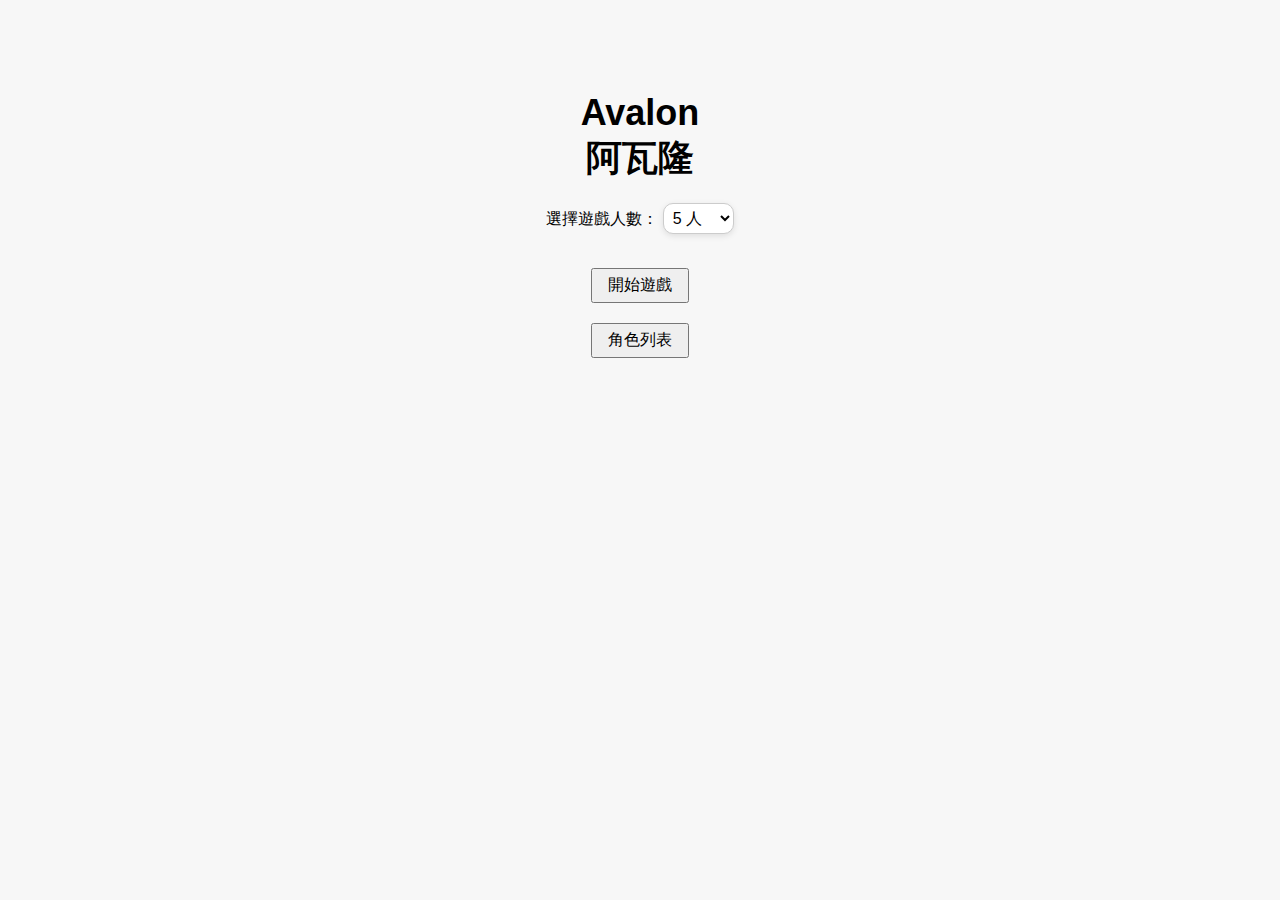
<file: index.html>
<!DOCTYPE html>
<html lang="zh-Hant">
<head>
    <meta charset="UTF-8">
    <title>Avalon 阿瓦隆</title>
    <meta name="viewport" content="width=device-width, initial-scale=1.0">
    <link rel="stylesheet" href="style.css">
</head>
<body>
    <div class="container">
        <h1>
            Avalon<br>
            <span class="subtitle">阿瓦隆</span>
        </h1>

        <label for="player-count">選擇遊戲人數：</label>
        <select id="player-count">
            <option value="5">5 人</option>
            <option value="6">6 人</option>
            <option value="7">7 人</option>
            <option value="8">8 人</option>
            <option value="9">9 人</option>
            <option value="10">10 人</option>
        </select>

        <div class="button-group">
            <button onclick="startGame()">開始遊戲</button><br>
            <button onclick="showRoleList()">角色列表</button>
        </div>
    </div>

    <script>
        function startGame() {
            const count = document.getElementById("player-count").value;
            localStorage.setItem("playerCount", count);
            window.location.href = "game.html";
        }

        function showRoleList() {
            window.location.href = "roles.html";
        }
    </script>
</body>
</html>
</file>
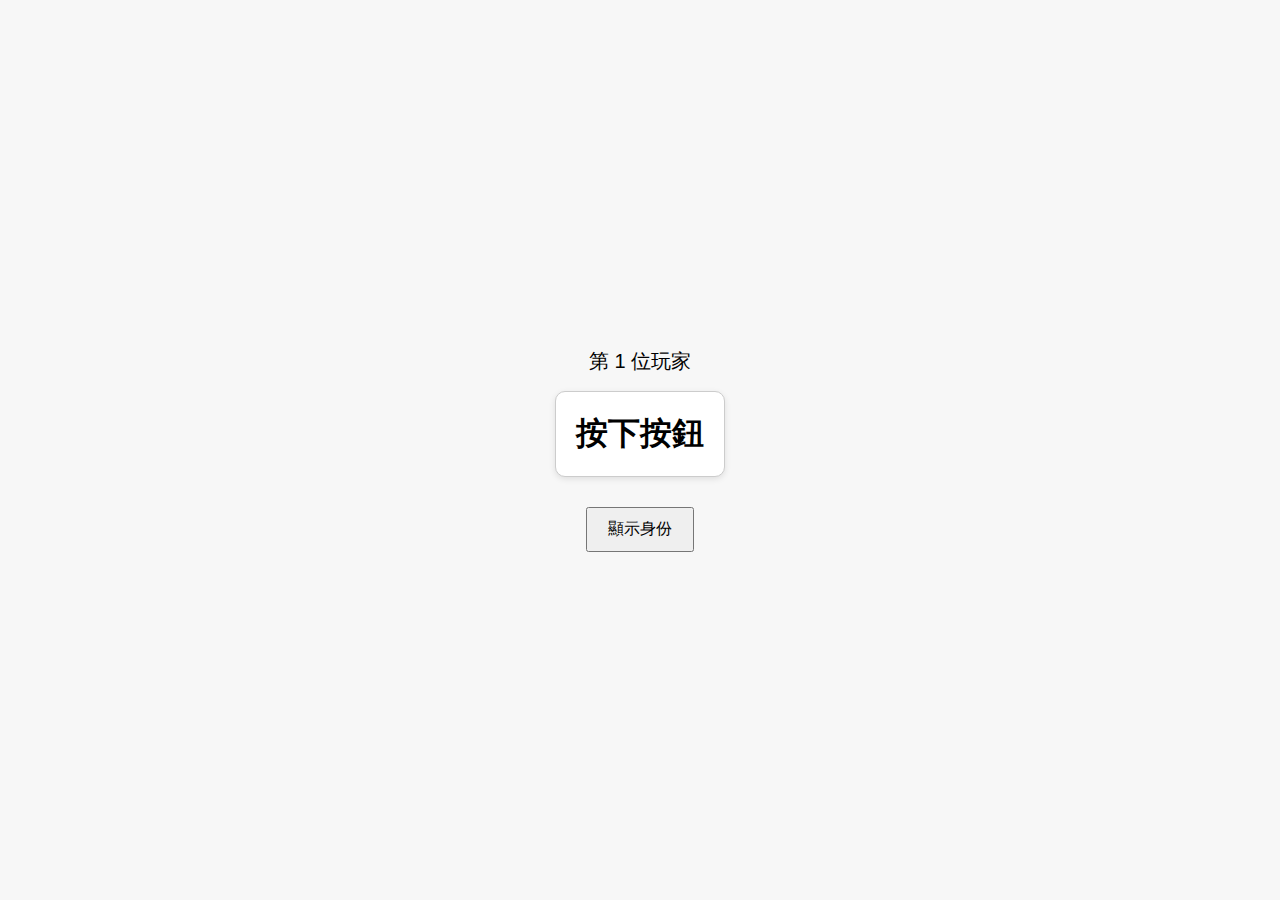
<file: game.html>
<!DOCTYPE html>
<html lang="zh-Hant">
<head>
  <meta charset="UTF-8">
  <title>玩家身份揭示</title>
  <meta name="viewport" content="width=device-width, initial-scale=1.0">
  <link rel="stylesheet" href="style.css">
  <style>
    body {
        font-family: sans-serif;
        background-color: #f7f7f7;
        margin: 0;
        padding: 0;
        height: 100vh;

        display: flex;
        justify-content: center;
        align-items: center;
        align-content: center;
        flex-direction: column;
    }
    .role-container {
      text-align: center;
      padding: 24px;
    }

    .player-label {
      font-size: 20px;
      margin-bottom: 16px;
    }

    .role-text {
      font-size: 32px;
      font-weight: bold;
      text-align: center;
    }   
  </style>
</head>
<body>
  <div class="role-container">
    <div id="playerLabel" class="player-label">第 1 位玩家</div>
    <div id="roleText" class="role-text">按下按鈕</div>
    <button id="nextButton" class="btn">顯示身份</button>
  </div>

  <script>
    const playerLabel = document.getElementById("playerLabel");
    const roleText = document.getElementById("roleText");
    const nextButton = document.getElementById("nextButton");

    const playerCount = parseInt(localStorage.getItem("playerCount")) || 7;
    const allRoles = {
      5: ["梅林", "派西維爾", "亞瑟的忠臣", "刺客", "莫甘娜"],
      6: ["梅林", "派西維爾", "亞瑟的忠臣", "刺客", "莫甘娜", "亞瑟的忠臣"],
      7: ["梅林", "派西維爾", "亞瑟的忠臣", "亞瑟的忠臣", "刺客", "莫德雷德", "莫甘娜"],
      8: ["梅林", "派西維爾", "亞瑟的忠臣", "亞瑟的忠臣", "刺客", "莫德雷德", "莫甘娜", "亞瑟的忠臣"],
      9: ["梅林", "派西維爾", "亞瑟的忠臣", "亞瑟的忠臣", "刺客", "莫德雷德", "莫甘娜", "亞瑟的忠臣", "亞瑟的忠臣"],
      10: ["梅林", "派西維爾", "亞瑟的忠臣", "亞瑟的忠臣", "亞瑟的忠臣", "亞瑟的忠臣", "刺客", "莫德雷德", "莫甘娜", "奧伯倫"]
    };

    function shuffle(array) {
      for (let i = array.length - 1; i > 0; i--) {
        const j = Math.floor(Math.random() * (i + 1));
        [array[i], array[j]] = [array[j], array[i]];
      }
      return array;
    }

    let roles = allRoles[playerCount] || Array(playerCount).fill("亞瑟的忠臣");
    roles = shuffle([...roles]);

    let currentIndex = 0;
    let showRoleNow = false;

    nextButton.addEventListener("click", () => {
      if (showRoleNow) {
        currentIndex++;
        if (currentIndex < playerCount) {
          showNextPlayerPrompt();
        } else {
          window.location.href = "guide.html";
        }
        showRoleNow = false;
      } else {
        showPlayerRole();
        showRoleNow = true;
      }
    });

    function showNextPlayerPrompt() {
      playerLabel.textContent = `第 ${currentIndex + 1} 位玩家`;
      roleText.textContent = "按下按鈕";
      nextButton.textContent = "顯示身份";
    }

    function showPlayerRole() {
      playerLabel.textContent = `玩家 ${currentIndex + 1} 的身份是：`;
      roleText.textContent = roles[currentIndex];
      nextButton.textContent = (currentIndex === playerCount - 1) ? "開始遊戲" : "隱藏";
    }

    showNextPlayerPrompt();
  </script>
</body>
</html>
</file>
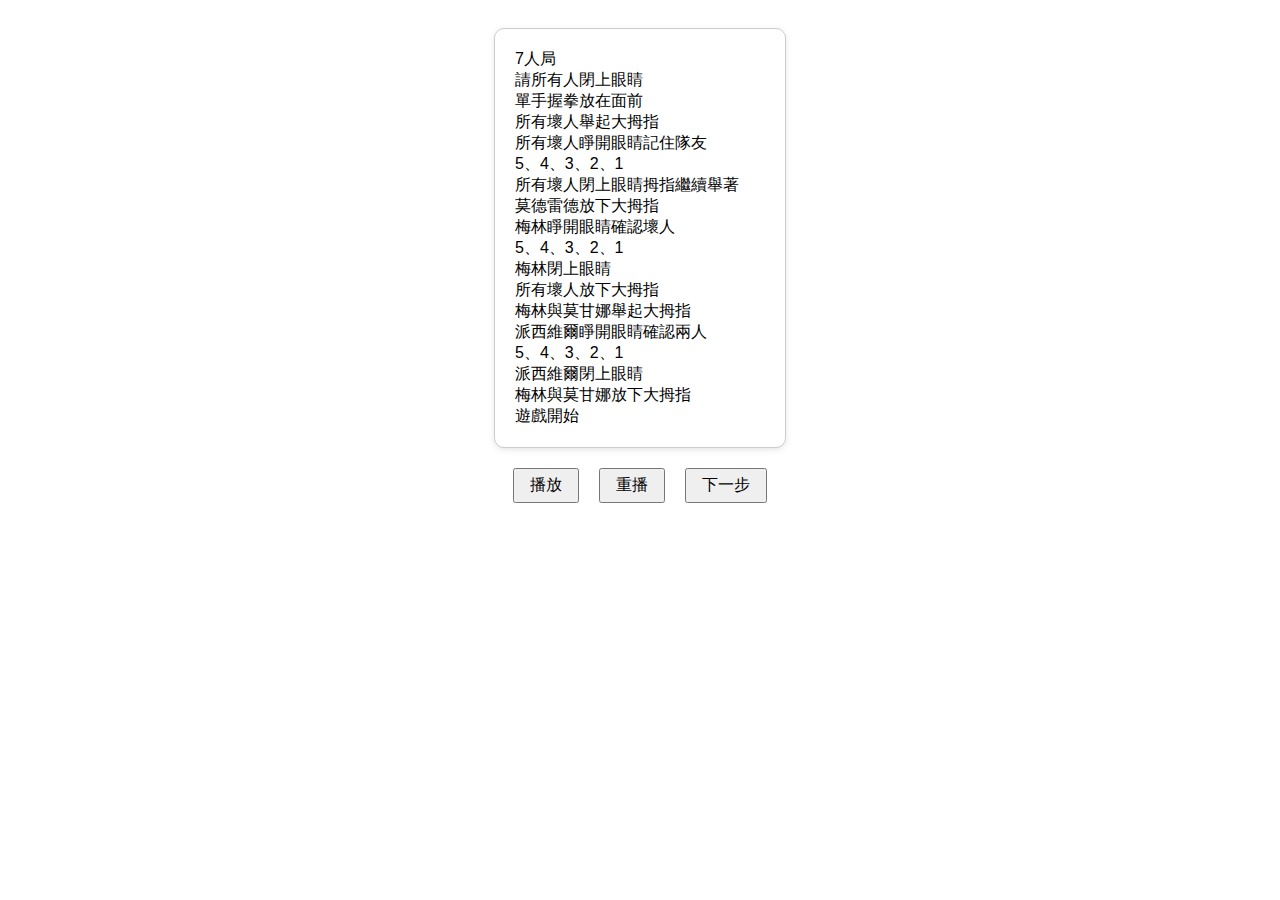
<file: guide.html>
<!DOCTYPE html>
<html lang="zh-Hant">
<head>
  <meta charset="UTF-8">
  <meta name="viewport" content="width=device-width, initial-scale=1.0">
  <title>遊戲語音</title>
  <style>
    body {
      font-family: sans-serif;
      padding: 20px;
      text-align: center;
    }
    #guideText {
        white-space: pre-line;
        background-color: #ffffff;
        border: 1px solid #ccc;
        padding: 20px;
        margin: 0 auto;
        text-align: left;
        max-width: 250px;
        border-radius: 10px;
        box-shadow: 0 2px 6px rgba(0,0,0,0.1);
    }
    button, img {
      margin: 8px;
      margin-top:20px;
      font-size: 16px;
      padding: 5px 15px;
    }
    audio {
      display: none;
    }
  </style>
</head>
<body>
  <div id="guideText">讀取中...</div>
  <button id="playPause">播放</button>
  <button id="reset">重播</button>
  <button id="next">下一步</button>

  <audio id="guideAudio"></audio>

  <script>
    const guideText = document.getElementById("guideText");
    const audio = document.getElementById("guideAudio");
    const playPause = document.getElementById("playPause");
    const reset = document.getElementById("reset");
    const next = document.getElementById("next");

    const count = parseInt(localStorage.getItem("playerCount")) || 7;

    const guides = {
    5: {
        audio: "guideaudio56.mp3",
        text: `5人局\n請所有人閉上眼睛\n單手握拳放在面前\n所有壞人舉起大拇指\n所有壞人睜開眼睛記住隊友\n5、4、3、2、1\n所有壞人閉上眼睛拇指繼續舉著\n梅林睜開眼睛確認壞人\n5、4、3、2、1\n梅林閉上眼睛\n所有壞人放下大拇指\n梅林與莫甘娜舉起大拇指\n派西維爾睜開眼睛確認兩人\n5、4、3、2、1\n派西維爾閉上眼睛\n梅林與莫甘娜放下大拇指\n遊戲開始`
    },
    6: {
        audio: "guideaudio56.mp3",
        text: `6人局\n請所有人閉上眼睛\n單手握拳放在面前\n所有壞人舉起大拇指\n所有壞人睜開眼睛記住隊友\n5、4、3、2、1\n所有壞人閉上眼睛拇指繼續舉著\n梅林睜開眼睛確認壞人\n5、4、3、2、1\n梅林閉上眼睛\n所有壞人放下大拇指\n梅林與莫甘娜舉起大拇指\n派西維爾睜開眼睛確認兩人\n5、4、3、2、1\n派西維爾閉上眼睛\n梅林與莫甘娜放下大拇指\n遊戲開始`
    },
    7: {
        audio: "guideaudio7.mp3",
        text: `7人局\n請所有人閉上眼睛\n單手握拳放在面前\n所有壞人舉起大拇指\n所有壞人睜開眼睛記住隊友\n5、4、3、2、1\n所有壞人閉上眼睛拇指繼續舉著\n莫德雷德放下大拇指\n梅林睜開眼睛確認壞人\n5、4、3、2、1\n梅林閉上眼睛\n所有壞人放下大拇指\n梅林與莫甘娜舉起大拇指\n派西維爾睜開眼睛確認兩人\n5、4、3、2、1\n派西維爾閉上眼睛\n梅林與莫甘娜放下大拇指\n遊戲開始`
    },
    8: {
        audio: "guideaudio7.mp3",
        text: `8人局\n請所有人閉上眼睛\n單手握拳放在面前\n所有壞人舉起大拇指\n所有壞人睜開眼睛記住隊友\n5、4、3、2、1\n所有壞人閉上眼睛拇指繼續舉著\n莫德雷德放下大拇指\n梅林睜開眼睛確認壞人\n5、4、3、2、1\n梅林閉上眼睛\n所有壞人放下大拇指\n梅林與莫甘娜舉起大拇指\n派西維爾睜開眼睛確認兩人\n5、4、3、2、1\n派西維爾閉上眼睛\n梅林與莫甘娜放下大拇指\n遊戲開始`
    },
    9: {
        audio: "guideaudio7.mp3",
        text: `9人局\n請所有人閉上眼睛\n單手握拳放在面前\n所有壞人舉起大拇指\n所有壞人睜開眼睛記住隊友\n5、4、3、2、1\n所有壞人閉上眼睛拇指繼續舉著\n莫德雷德放下大拇指\n梅林睜開眼睛確認壞人\n5、4、3、2、1\n梅林閉上眼睛\n所有壞人放下大拇指\n梅林與莫甘娜舉起大拇指\n派西維爾睜開眼睛確認兩人\n5、4、3、2、1\n派西維爾閉上眼睛\n梅林與莫甘娜放下大拇指\n遊戲開始`
    },
    10: {
        audio: "guideaudio10.mp3",
        text: `10人局\n請所有人閉上眼睛\n單手握拳放在面前\n除了奧伯倫以外\n其他壞人舉起大拇指\n除了奧伯倫以外的壞人\n睜開眼睛確認隊友\n5、4、3、2、1\n所有壞人閉上眼睛拇指繼續舉著\n奧伯倫舉起大拇指\n莫德雷德放下大拇指\n梅林睜開眼睛確認壞人\n5、4、3、2、1\n梅林閉上眼睛\n所有壞人放下大拇指\n梅林與莫甘娜舉起大拇指\n派西維爾睜開眼睛確認兩人\n5、4、3、2、1\n派西維爾閉上眼睛\n梅林與莫甘娜放下大拇指\n遊戲開始`
    }
    };

    const g = guides[count] || guides[7];
    guideText.textContent = g.text;
    audio.src = g.audio;

    playPause.onclick = () => {
    if (audio.paused) {
        audio.play();
        playPause.textContent = "暫停";
    } else {
        audio.pause();
        playPause.textContent = "播放";
    }
    };

    reset.onclick = () => {
    audio.pause();
    audio.currentTime = 0;
    playPause.textContent = "播放";
    };

    audio.onended = () => {
    playPause.textContent = "播放";
    };

    next.onclick = () => {
      window.location.href = "mission.html";
    };

  </script>
</body>
</html>
</file>
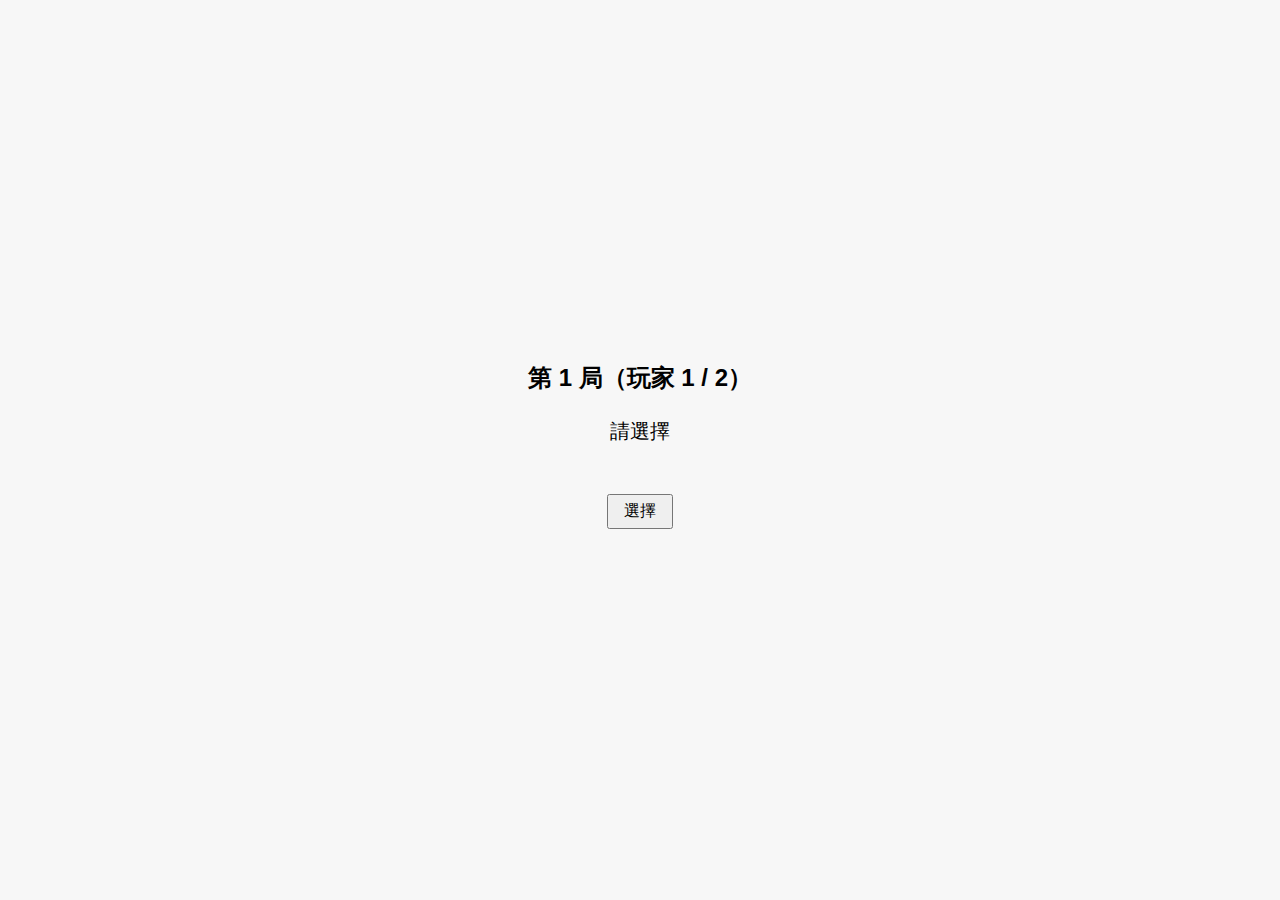
<file: mission.html>
<!DOCTYPE html>
<html lang="zh-Hant">
<head>
  <meta charset="UTF-8" />
  <meta name="viewport" content="width=device-width, initial-scale=1.0" />
  <title>任務進行</title>
  <style>
    body {
        font-family: sans-serif;
        background-color: #f7f7f7;
        margin: 0;
        padding: 0;
        height: 100vh;

        display: flex;
        justify-content: center;
        align-items: center;
        align-content: center;
        flex-direction: column;
    }
    #roundText {
      font-size: 24px;
      font-weight: bold;
      margin-bottom: 24px;
    }
    .button-row {
      display: flex;
      gap: 24px;
      margin-bottom: 32px;
    }
    button {
      margin-top: 25px;
      padding: 5px 15px;
      font-size: 16px;
    }
    #passPrompt {
      font-size: 20px;
      margin-bottom: 24px;
      display: none;
    }
    #resultText {
      font-size: 22px;
      font-weight: bold;
      margin-top: 10px;
      text-align: center;
      white-space: pre-line;
    }
  </style>
</head>
<body>
  <div id="roundText">第 1 局</div>

  <div class="button-row" id="selectionButtons">
    <button id="successButton">成功</button>
    <button id="failButton">失敗</button>
  </div>

  <button id="confirmButton" disabled>確認</button>

  <div id="passPrompt">請交給下一位玩家</div>
  <button id="nextPlayerButton" style="display:none;">選擇</button>

  <div id="resultText"></div>
  <button id="revealButton" style="display:none;">任務結果</button>

  <script>
  const playerCount = parseInt(localStorage.getItem('playerCount')) || 7;

  const missionSettings = {
    5: [2, 3, 2, 3, 3],
    6: [2, 3, 4, 3, 4],
    7: [2, 3, 3, 4, 4],
    8: [3, 4, 4, 5, 5],
    9: [3, 4, 4, 5, 5],
    10: [3, 4, 4, 5, 5],
  }[playerCount] || [2, 3, 3, 4, 4];

  console.log("實際玩家人數：", playerCount);
  console.log("任務配置：", missionSettings);

  let currentRound = 0;
  let currentPlayerIndex = 0;
  let playerChoices = [];
  let selecting = false;
  let selectedChoice = null;
  let revealed = false;
  let readyToReveal = false;

  const roundText = document.getElementById("roundText");
  const successButton = document.getElementById("successButton");
  const failButton = document.getElementById("failButton");
  const confirmButton = document.getElementById("confirmButton");
  const nextPlayerButton = document.getElementById("nextPlayerButton");
  const selectionButtons = document.getElementById("selectionButtons");
  const passPrompt = document.getElementById("passPrompt");
  const resultText = document.getElementById("resultText");
  const revealButton = document.getElementById("revealButton");

  function updateButtonStyles() {
    successButton.style.opacity = selectedChoice === true ? 0.5 : 1.0;
    failButton.style.opacity = selectedChoice === false ? 0.5 : 1.0;
  }

  function updateUI() {
    const totalPlayers = missionSettings[currentRound];
    roundText.textContent = `第 ${currentRound + 1} 局（玩家 ${currentPlayerIndex + 1} / ${totalPlayers}）`;

    if (selecting) {
      selectionButtons.style.display = "flex";
      confirmButton.style.display = "inline-block";
      confirmButton.disabled = selectedChoice === null;
      passPrompt.style.display = "none";
      nextPlayerButton.style.display = "none";
      revealButton.style.display = "none";
      resultText.textContent = "";
    } else {
      selectionButtons.style.display = "none";
      confirmButton.style.display = "none";
      passPrompt.style.display = "block";
      nextPlayerButton.style.display = "inline-block";
      passPrompt.textContent = currentPlayerIndex === 0 ? "請選擇" : "請交給下一位玩家";
      revealButton.style.display = "none";
      resultText.textContent = "";
    }
  }

  successButton.onclick = () => {
    selectedChoice = true;
    updateButtonStyles();
    confirmButton.disabled = false;
  };

  failButton.onclick = () => {
    selectedChoice = false;
    updateButtonStyles();
    confirmButton.disabled = false;
  };

  confirmButton.onclick = () => {
    if (selectedChoice !== null) {
      playerChoices.push(selectedChoice);
      selectedChoice = null;
      currentPlayerIndex++;
      showNextPlayerScreen();
    }
  };

  nextPlayerButton.onclick = () => {
    selecting = true;
    updateUI();
  };

  function showNextPlayerScreen() {
    const totalPlayers = missionSettings[currentRound];
    if (currentPlayerIndex >= totalPlayers) {
      readyToReveal = true;
      updateRevealUI();
    } else {
      selecting = false;
      updateUI();
      updateButtonStyles();
    }
  }

  function updateRevealUI() {
    if (readyToReveal) {
      revealButton.style.display = "inline-block";
      resultText.textContent = "所有玩家已完成任務";
      selectionButtons.style.display = "none";
      confirmButton.style.display = "none";
      passPrompt.style.display = "none";
      nextPlayerButton.style.display = "none";
      roundText.textContent = `第 ${currentRound + 1} 局`;
    }
  }

  revealButton.onclick = () => {
    if (!revealed) {
      const failCount = playerChoices.filter(c => c === false).length;
      const requiredFails = (playerCount >= 7 && playerCount <= 10 && currentRound === 3) ? 2 : 1;
      const result = failCount >= requiredFails ? "任務失敗 ❌" : "任務成功 ✅";
      resultText.textContent = `${result}\n\n失敗票數：${failCount}`;
      revealButton.textContent = "繼續";
      revealed = true;
    } else {
      currentRound++;
      if (currentRound < missionSettings.length) {
        currentPlayerIndex = 0;
        playerChoices = [];
        selecting = false;
        selectedChoice = null;
        revealed = false;
        readyToReveal = false;
        revealButton.textContent = "任務結果";
        resultText.textContent = "";
        updateUI();
        updateButtonStyles();
      } else {
        alert("所有任務已結束！");
        window.location.href = "index.html";
      }
    }
  };

  showNextPlayerScreen();
</script>

</body>
</html>
</file>
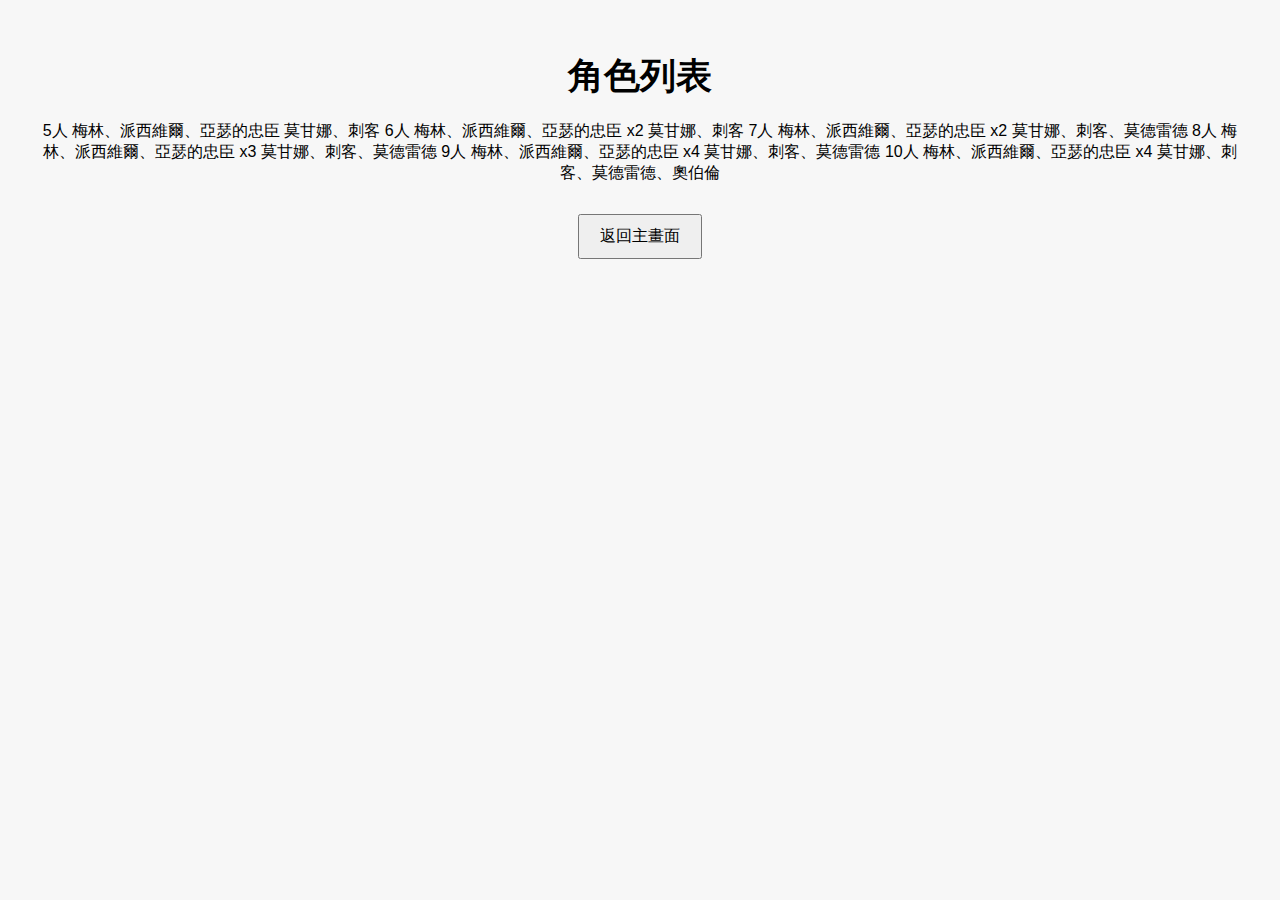
<file: roles.html>
<!DOCTYPE html>
<html lang="zh-Hant">
<head>
    <meta charset="UTF-8">
    <title>角色列表</title>
    <meta name="viewport" content="width=device-width, initial-scale=1.0">
    <link rel="stylesheet" href="style.css">
</head>
<body>
    <h1>角色列表</h1>

    <div class="role-list">5人  
梅林、派西維爾、亞瑟的忠臣  
莫甘娜、刺客

6人  
梅林、派西維爾、亞瑟的忠臣 x2  
莫甘娜、刺客

7人  
梅林、派西維爾、亞瑟的忠臣 x2  
莫甘娜、刺客、莫德雷德

8人  
梅林、派西維爾、亞瑟的忠臣 x3  
莫甘娜、刺客、莫德雷德

9人  
梅林、派西維爾、亞瑟的忠臣 x4  
莫甘娜、刺客、莫德雷德

10人  
梅林、派西維爾、亞瑟的忠臣 x4  
莫甘娜、刺客、莫德雷德、奧伯倫
    </div>

    <button onclick="window.location.href='index.html'">返回主畫面</button>
</body>
</html>
</file>
<file: style.css>
body {
    font-family: sans-serif;
    background-color: #f7f7f7;
    padding: 20px;
    text-align: center;
}
.container {
    padding: 40px 20px;
    text-align: center;
    max-height: 100%;
    justify-content: center;
}

h1 {
    font-size: 36px;
    margin-bottom: 20px;
}

select {
    white-space: pre-line;
    font-size: 16px;
    background-color: #ffffff;
    border: 1px solid #ccc;
    padding: 5px;
    margin: 0 auto;
    text-align: left;
    max-width: 250px;
    border-radius: 10px;
    box-shadow: 0 2px 6px rgba(0,0,0,0.1);
    margin-bottom: 24px;
}

.button-group button {
    font-size: 16px;
    padding: 5px 15px;
    margin: 10px;
    cursor: pointer;
}

.role-text {
    white-space: pre-line;
    background-color: #ffffff;
    border: 1px solid #ccc;
    padding: 20px;
    margin: 0 auto;
    text-align: left;
    max-width: 250px;
    border-radius: 10px;
    box-shadow: 0 2px 6px rgba(0,0,0,0.1);
}

button {
    margin-top: 30px;
    padding: 10px 20px;
    font-size: 16px;
}
</file>
